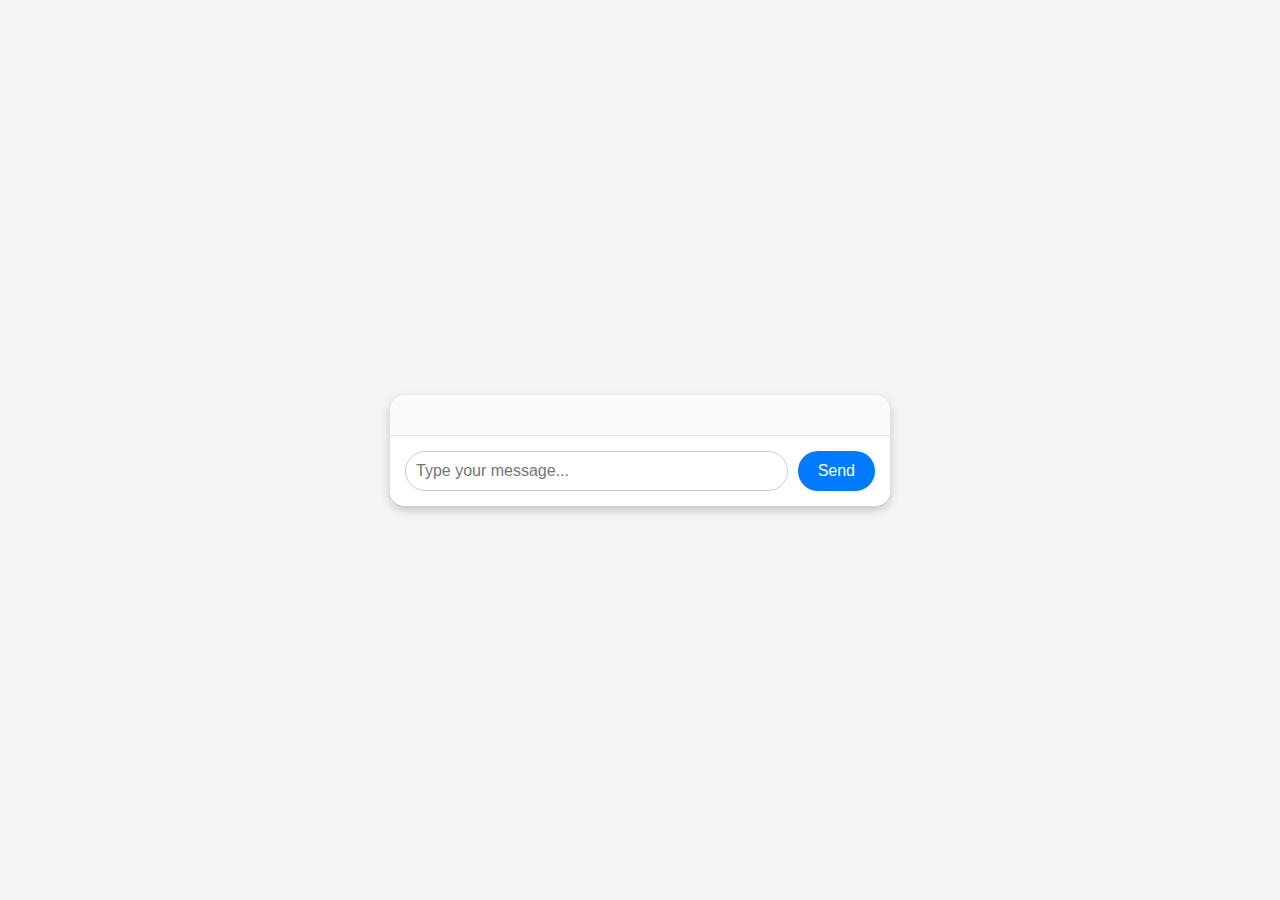
<file: College/Python/voice_assist/templates/index.html>
<!DOCTYPE html>
<html lang="en">
<head>
    <meta charset="UTF-8">
    <meta name="viewport" content="width=device-width, initial-scale=1.0">
    <title>Chat Assistant</title>
    <style>
        /* General Styles */
        body {
            font-family: 'Arial', sans-serif;
            margin: 0;
            padding: 0;
            background-color: #f3f4f6;
            display: flex;
            justify-content: center;
            align-items: center;
            height: 100vh;
        }

        .chatbox {
            width: 100%;
            max-width: 500px;
            background-color: #ffffff;
            border-radius: 15px;
            box-shadow: 0 4px 10px rgba(0, 0, 0, 0.2);
            display: flex;
            flex-direction: column;
            overflow: hidden;
        }

        /* Chat Messages */
        .messages {
            flex: 1;
            padding: 20px;
            background-color: #f9fafb;
            overflow-y: auto;
        }

        .messages div {
            margin: 10px 0;
            padding: 10px 15px;
            border-radius: 10px;
            font-size: 14px;
            line-height: 1.4;
            max-width: 75%;
        }

        .messages div:nth-child(odd) {
            background-color: #d1e7ff;
            color: #0a3d62;
            align-self: flex-start;
        }

        .messages div:nth-child(even) {
            background-color: #e2e2e2;
            color: #333;
            align-self: flex-end;
        }

        /* Input Group */
        .input-group {
            display: flex;
            padding: 15px;
            background-color: #ffffff;
            border-top: 1px solid #ddd;
        }

        .input-group input {
            flex: 1;
            padding: 10px;
            font-size: 16px;
            border: 1px solid #ccc;
            border-radius: 20px;
            outline: none;
            transition: border-color 0.3s;
        }

        .input-group input:focus {
            border-color: #007bff;
        }

        .input-group button {
            margin-left: 10px;
            padding: 10px 20px;
            font-size: 16px;
            background-color: #007bff;
            color: #fff;
            border: none;
            border-radius: 20px;
            cursor: pointer;
            transition: background-color 0.3s;
        }

        .input-group button:hover {
            background-color: #0056b3;
        }
    </style>
</head>
<body>
    <div class="chatbox">
        <div class="messages" id="messages"></div>
        <div class="input-group">
            <input type="text" id="userInput" placeholder="Type your message..." />
            <button onclick="sendMessage()">Send</button>
        </div>
    </div>

    <script>
        async function sendMessage() {
            const userInput = document.getElementById('userInput').value;
            if (!userInput) return;

            // Append user message to chat
            const messages = document.getElementById('messages');
            const userMessageDiv = document.createElement('div');
            userMessageDiv.textContent = userInput;
            messages.appendChild(userMessageDiv);

            // Send to backend
            const response = await fetch('/chat', {
                method: 'POST',
                headers: { 'Content-Type': 'application/json' },
                body: JSON.stringify({ message: userInput })
            });

            const data = await response.json();
            const botResponse = data.response || "Error";

            // Append bot response to chat
            const botMessageDiv = document.createElement('div');
            botMessageDiv.textContent = botResponse;
            messages.appendChild(botMessageDiv);

            // Scroll to bottom
            messages.scrollTop = messages.scrollHeight;

            // Clear input
            document.getElementById('userInput').value = '';
        }
    </script>
</body>
</html>
</file>
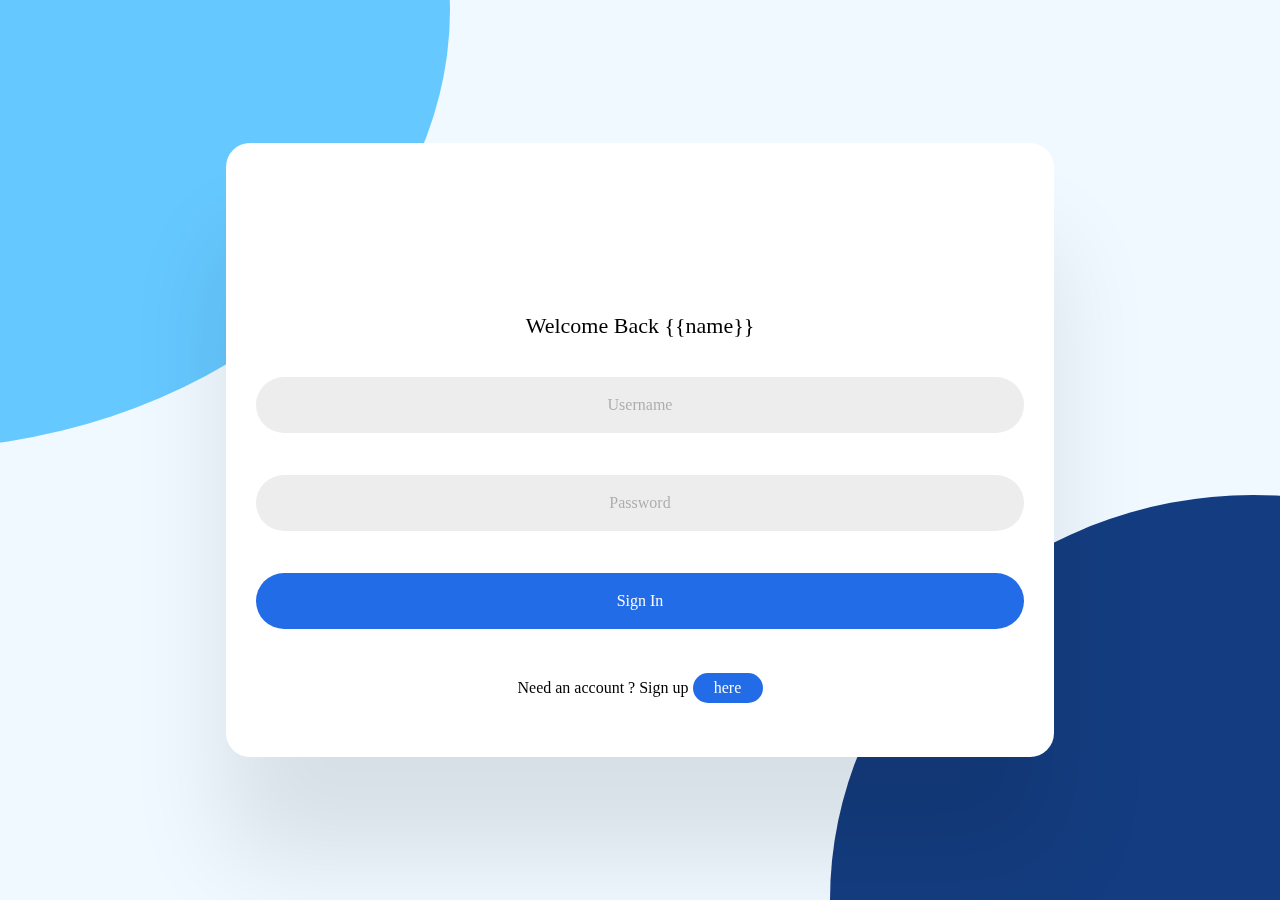
<file: College/Python/Code/login.html>
<!DOCTYPE html>
<html lang="en">
<head>
    <title>Sign In</title>

    <link rel="stylesheet" href="styles.css"> 

</head>
<body>

    <div class="background"></div>

    <div class="card">
        
        <h2>Welcome Back {{name}}</h2>

        <form class="form">
            <input type="email" placeholder="Username" required> <br>
            <input type="password" placeholder="Password" minlength="8" required> <br>
            <button>Sign In</button>
        </form>

        <footer>Need an account ? Sign up <a href="signup.html"> <button> here </button> </a></footer>

    </div>
    
</body>
</html>
</file>
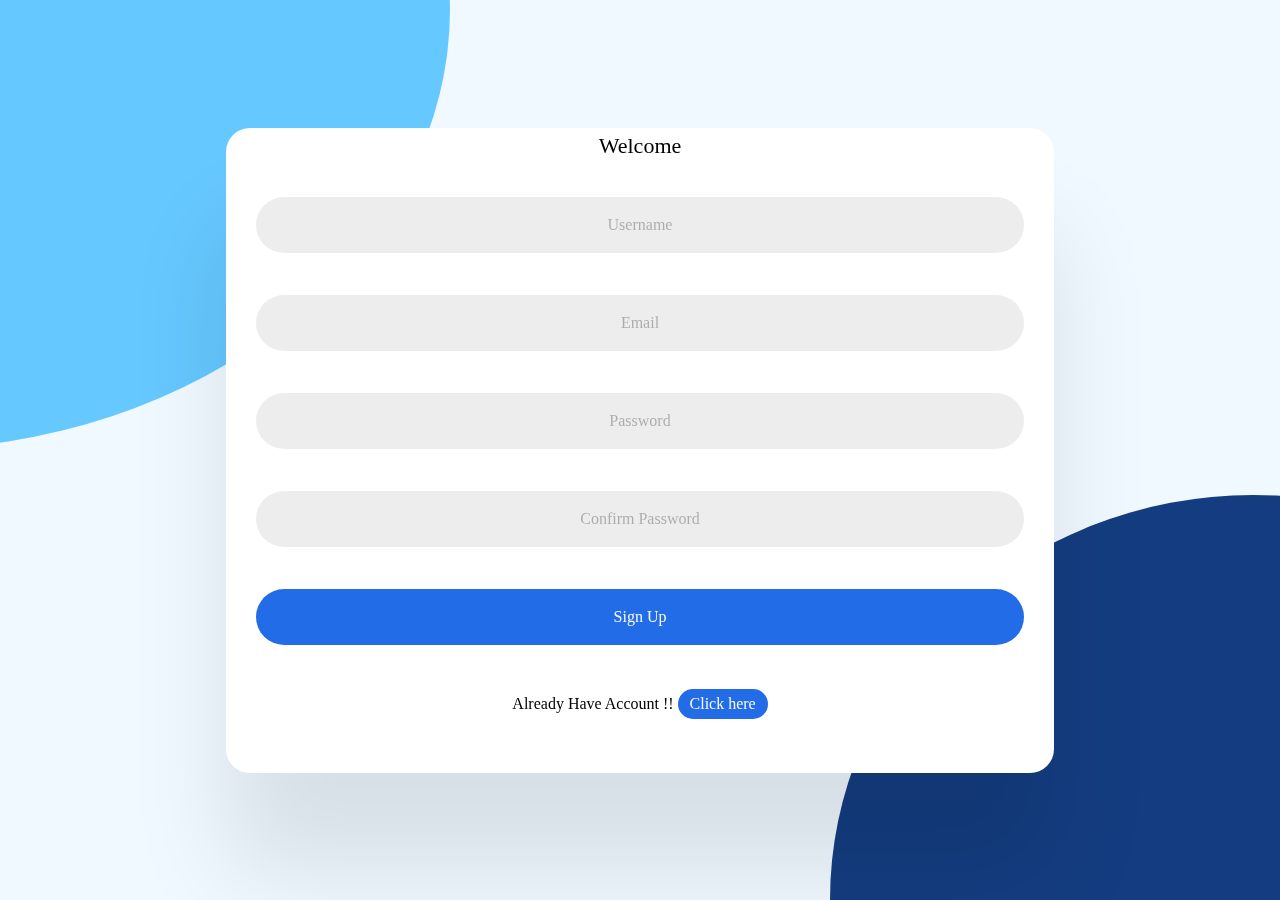
<file: College/Python/Code/signup.html>
<!DOCTYPE html>
<html lang="en">
<head>
    <title>Sign Up</title>

    <style>
		body {

    display: grid;
    place-items: center;
    gap: 50px;
    margin: 0;
    height: 100vh;
    padding: 0 32px;
    background: #eff9ff;
    font-family: "Poppins";

}

@media (width >= 500px){

    body{
        padding: 0;
    }

    .card{

        margin: 0;
        width: 360px;

    }
    
}

.card {

    overflow: hidden;
    position: relative;
    z-index: 3;
    width: 60%;
    margin: 0 20px;
    padding: 5px 30px 54px;
    border-radius: 24px;
    background: #ffffff;
    text-align: center;
    box-shadow: 0 100px 100px rgb(0 0 0 / 10%);

}

.background{

    position: fixed;
    top: -50vmin;
    left: -50vmin;
    width: 100vmin;
    height: 100vmin;
    border-radius: 47% 53% 61% 39% / 45% 51% 49% 55%;
    background: #65c8ff;

}

.card::before{

    content: "";
    position: absolute;
    top: -880px;
    left: 50%;
    translate: -50% 0;
    width: 100px;
    height: 100px;
    border-radius: 50%;
    background: #216ce7;

}

.background::after{

    content: "";
    position: inherit;
    right: -50vmin;
    bottom: -55vmin;
    width: inherit;
    height: inherit;
    border-radius: inherit;
    background: #143d81;

}

.card > h2{

    font-size: 22px;
    font-weight: 400;
    margin: 0 0 38px;
    color: black;

}

.form{

    margin: 0 0 44px;
    display: grid;
    gap: 12px;

}

.form > input, button{

    width: auto;
    height: 56px;
    border-radius: 28px;
    font-size: 16px;
    font-family: inherit;

}

.form > input{

    border: 0;
    padding: 0 14px;
    color: #222222;
    background: #ededed;

}

.form > input::placeholder{

    text-align: center;
    color: rgb(0 0 0 / 28%);

}

.form > button{

    border: 0;
    color: #f9f9f9;
    background: #226ce7;
    display: grid;
    place-items: center;
    font-weight: 500;
    cursor: pointer;

}

.card > footer > a > button{

    border: 0;
    color: #f9f9f9;
    background: #226ce7;
    width: 90px;
    height: 30px;
    font-weight: 500;
    cursor: pointer;

}
	</style>

</head>
<body>

    <div class="background"></div>

    <div class="card">
        
        <h2>Welcome</h2>

        <form class="form">
            <input type="text" placeholder="Username" required> <br>
            <input type="email" placeholder="Email" required> <br>
            <input type="password" placeholder="Password" minlength="8" required> <br>
            <input type="password" placeholder="Confirm Password" minlength="8" required> <br>
            <button>Sign Up</button>
        </form>

        <footer>Already Have Account !! <a href="login.html"> <button> Click here </button> </a></footer>

    </div>
    
</body>
</html>
</file>
<file: College/Python/Code/styles.css>
body {

    display: grid;
    place-items: center;
    gap: 50px;
    margin: 0;
    height: 100vh;
    padding: 0 32px;
    background: #eff9ff;
    font-family: "Poppins";

}

@media (width >= 500px){

    body{
        padding: 0;
    }

    .card{

        margin: 0;
        width: 360px;

    }
    
}

.card {

    overflow: hidden;
    position: relative;
    z-index: 3;
    width: 60%;
    margin: 0 20px;
    padding: 170px 30px 54px;
    border-radius: 24px;
    background: #ffffff;
    text-align: center;
    box-shadow: 0 100px 100px rgb(0 0 0 / 10%);

}

.background{

    position: fixed;
    top: -50vmin;
    left: -50vmin;
    width: 100vmin;
    height: 100vmin;
    border-radius: 47% 53% 61% 39% / 45% 51% 49% 55%;
    background: #65c8ff;

}

.card::before{

    content: "";
    position: absolute;
    top: -880px;
    left: 50%;
    translate: -50% 0;
    width: 100px;
    height: 100px;
    border-radius: 50%;
    background: #216ce7;

}

.background::after{

    content: "";
    position: inherit;
    right: -50vmin;
    bottom: -55vmin;
    width: inherit;
    height: inherit;
    border-radius: inherit;
    background: #143d81;

}

.card > h2{

    font-size: 22px;
    font-weight: 400;
    margin: 0 0 38px;
    color: black;

}

.form{

    margin: 0 0 44px;
    display: grid;
    gap: 12px;

}

.form > input, button{

    width: auto;
    height: 56px;
    border-radius: 28px;
    font-size: 16px;
    font-family: inherit;

}

.form > input{

    border: 0;
    padding: 0 14px;
    color: #222222;
    background: #ededed;

}

.form > input::placeholder{

    text-align: center;
    color: rgb(0 0 0 / 28%);

}

.form > button{

    border: 0;
    color: #f9f9f9;
    background: #226ce7;
    display: grid;
    place-items: center;
    font-weight: 500;
    cursor: pointer;

}

.card > footer > a > button{

    border: 0;
    color: #f9f9f9;
    background: #226ce7;
    width: 70px;
    height: 30px;
    font-weight: 500;
    cursor: pointer;

}
</file>
